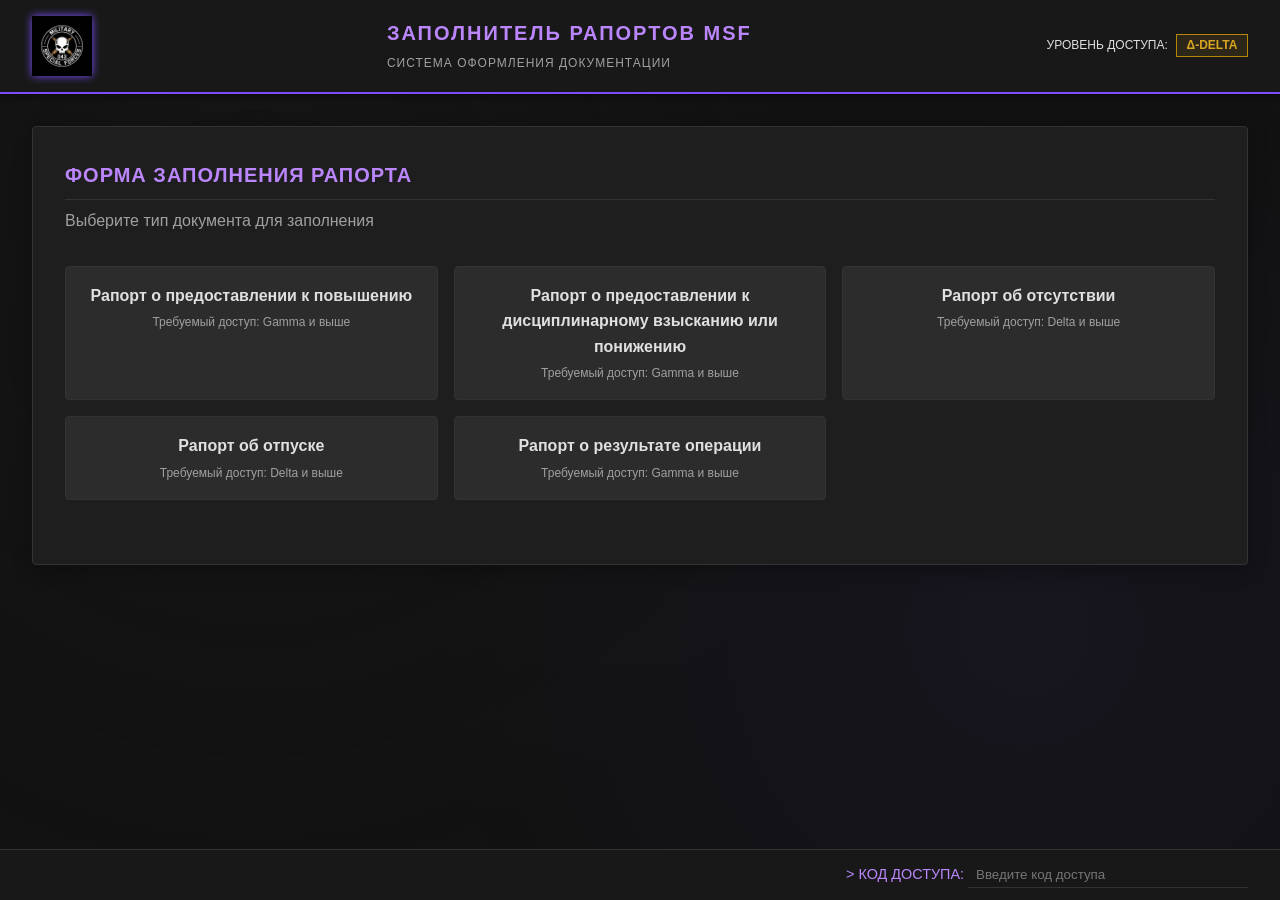
<file: index.html>
<!DOCTYPE html>
<html lang="ru">
<head>
    <meta charset="UTF-8">
    <meta name="viewport" content="width=device-width, initial-scale=1.0">
    <title>MSF | Заполнитель рапортов</title>
    <link rel="stylesheet" href="css/report-style.css">
    <link rel="icon" type="image/png" href="assets/msf-logo.png">
</head>
<body>
    <div class="background-overlay"></div>

    <header class="header">
        <div class="header-content">
            <img src="assets/msf-logo.png" alt="MSF" class="logo">
            <div class="title">
                <h1>ЗАПОЛНИТЕЛЬ РАПОРТОВ MSF</h1>
                <span class="subtitle">СИСТЕМА ОФОРМЛЕНИЯ ДОКУМЕНТАЦИИ</span>
            </div>
            <div class="access-display">
                <span>УРОВЕНЬ ДОСТУПА: </span>
                <span id="access-level" class="access-level delta">Δ-DELTA</span>
            </div>
        </div>
    </header>

    <main class="main-container">
        <div class="panel">
            <h2>ФОРМА ЗАПОЛНЕНИЯ РАПОРТА</h2>
            <p class="panel-description">Выберите тип документа для заполнения</p>

            <div class="report-type-selector">
                <label class="report-type-card">
                    <input type="radio" name="reportType" value="promotion">
                    <div class="report-type-content">
                        <span class="report-type-title">Рапорт о предоставлении к повышению</span>
                        <span class="report-type-access">Требуемый доступ: Gamma и выше</span>
                    </div>
                </label>
                <label class="report-type-card">
                    <input type="radio" name="reportType" value="discipline">
                    <div class="report-type-content">
                        <span class="report-type-title">Рапорт о предоставлении к дисциплинарному взысканию или понижению</span>
                        <span class="report-type-access">Требуемый доступ: Gamma и выше</span>
                    </div>
                </label>
                <label class="report-type-card">
                    <input type="radio" name="reportType" value="absence">
                    <div class="report-type-content">
                        <span class="report-type-title">Рапорт об отсутствии</span>
                        <span class="report-type-access">Требуемый доступ: Delta и выше</span>
                    </div>
                </label>
                <label class="report-type-card">
                    <input type="radio" name="reportType" value="leave">
                    <div class="report-type-content">
                        <span class="report-type-title">Рапорт об отпуске</span>
                        <span class="report-type-access">Требуемый доступ: Delta и выше</span>
                    </div>
                </label>
                <label class="report-type-card">
                    <input type="radio" name="reportType" value="operation">
                    <div class="report-type-content">
                        <span class="report-type-title">Рапорт о результате операции</span>
                        <span class="report-type-access">Требуемый доступ: Gamma и выше</span>
                    </div>
                </label>
            </div>

            <div id="report-form-container" class="report-form-container hidden">
                <div class="two-columns">
                    <div id="form-column" class="form-column">
                        <div class="loading-placeholder">Загрузка формы...</div>
                    </div>
                    <div class="preview-column">
                        <div class="preview-header">
                            <span>ПРЕДВАРИТЕЛЬНЫЙ ПРОСМОТР</span>
                            <div class="preview-buttons">
                                <button id="copy-preview-btn" class="copy-preview-btn">КОПИРОВАТЬ</button>
                                <button id="send-webhook-btn" class="send-webhook-btn">ОТПРАВИТЬ В DISCORD</button>
                            </div>
                        </div>
                        <div id="report-preview" class="report-preview">
                            <p class="preview-placeholder">Выберите тип рапорта и заполните форму</p>
                        </div>
                    </div>
                </div>
            </div>
        </div>
    </main>

    <footer class="footer">
        <div class="footer-content">
            <div class="access-input">
                <span>> КОД ДОСТУПА: </span>
                <input type="text" id="access-code-input" placeholder="Введите код доступа" maxlength="60">
            </div>
        </div>
    </footer>

    <div id="notification" class="notification hidden"></div>

    <script src="js/modules/loader.js"></script>
    <script src="js/modules/prom.js"></script>
    <script src="js/modules/disc.js"></script>
    <script src="js/modules/abs.js"></script>
    <script src="js/modules/leave.js"></script>
    <script src="js/modules/operation.js"></script>
    <script src="js/main.js"></script>
</body>
</html>
</file>
<file: css/report-style.css>
/* css/report-style.css - Стиль для заполнителя рапортов */
* {
    margin: 0;
    padding: 0;
    box-sizing: border-box;
}

@import url('https://fonts.googleapis.com/css2?family=Montserrat:wght@300;400;500;600;700;800&display=swap');

:root {
    --bg-body: #121212;
    --bg-container: #1e1e1e;
    --bg-header: #181818;
    --bg-input: #2c2c2c;
    --text-main: #e0e0e0;
    --text-muted: #a0a0a0;
    --text-accent: #bb86fc;
    --border-color: #333333;
    --accent-color: #7c4dff;
    --accent-hover: #651fff;
    --danger-color: #cf6679;
    --success-color: #03dac6;
    --warning-color: #ffb74d;
    --font-main: 'Montserrat', 'Segoe UI', sans-serif;
    --radius: 4px;
}

body {
    background-color: var(--bg-body);
    color: var(--text-main);
    font-family: var(--font-main);
    line-height: 1.6;
    min-height: 100vh;
}

.background-overlay {
    position: fixed;
    top: 0;
    left: 0;
    width: 100%;
    height: 100%;
    background: radial-gradient(circle at 20% 30%, rgba(30, 30, 30, 0.3) 0%, transparent 50%),
                radial-gradient(circle at 80% 70%, rgba(124, 77, 255, 0.05) 0%, transparent 50%);
    pointer-events: none;
    z-index: -1;
}

.header {
    background-color: var(--bg-header);
    border-bottom: 2px solid var(--accent-color);
    padding: 1rem 2rem;
    position: sticky;
    top: 0;
    z-index: 1000;
    box-shadow: 0 4px 6px rgba(0, 0, 0, 0.3);
}

.header-content {
    display: flex;
    align-items: center;
    justify-content: space-between;
    max-width: 1400px;
    margin: 0 auto;
    flex-wrap: wrap;
    gap: 1rem;
}

.logo {
    width: 60px;
    height: 60px;
    filter: drop-shadow(0 0 4px var(--accent-color));
}

.title h1 {
    font-family: var(--font-main);
    font-size: 1.25rem;
    font-weight: 700;
    color: var(--text-accent);
    letter-spacing: 2px;
    margin: 0;
}

.subtitle {
    font-family: var(--font-main);
    font-size: 0.75rem;
    font-weight: 500;
    color: var(--text-muted);
    letter-spacing: 1px;
}

.access-display {
    font-family: var(--font-main);
    font-size: 0.75rem;
}

.access-level {
    padding: 0.2rem 0.6rem;
    border: 1px solid;
    font-weight: bold;
    margin-left: 0.3rem;
}

.access-level.delta { border-color: #b8860b; color: #daa520; background: rgba(218, 165, 32, 0.1); }
.access-level.gamma { border-color: #00cc66; color: #00cc66; background: rgba(0, 204, 102, 0.1); }
.access-level.beta { border-color: #4488ff; color: #4488ff; background: rgba(68, 136, 255, 0.1); }
.access-level.alpha { border-color: #ff4444; color: #ff4444; background: rgba(255, 68, 68, 0.1); }

.main-container {
    max-width: 1400px;
    margin: 0 auto;
    padding: 2rem;
    flex: 1;
}

.panel {
    background-color: var(--bg-container);
    border: 1px solid var(--border-color);
    border-radius: var(--radius);
    padding: 2rem;
    box-shadow: 0 4px 20px rgba(0, 0, 0, 0.3);
}

.panel h2 {
    font-family: var(--font-main);
    font-size: 1.25rem;
    font-weight: 700;
    color: var(--text-accent);
    border-bottom: 1px solid var(--border-color);
    padding-bottom: 0.5rem;
    margin-bottom: 0.5rem;
    letter-spacing: 1px;
}

.panel-description {
    font-family: var(--font-main);
    color: var(--text-muted);
    font-size: 1rem;
    margin-bottom: 2rem;
}

.report-type-selector {
    display: grid;
    grid-template-columns: repeat(3, 1fr);
    gap: 1rem;
    margin-bottom: 2rem;
}

.report-type-card {
    cursor: pointer;
    border: 1px solid var(--border-color);
    border-radius: var(--radius);
    transition: all 0.3s ease;
    background: var(--bg-input);
}

.report-type-card input {
    display: none;
}

.report-type-content {
    padding: 1rem;
    display: block;
    text-align: center;
}

.report-type-card input:checked + .report-type-content {
    background: rgba(124, 77, 255, 0.15);
    border-left: 3px solid var(--accent-color);
}

.report-type-card:hover {
    border-color: var(--accent-color);
    background: rgba(124, 77, 255, 0.05);
}

.report-type-title {
    display: block;
    font-family: var(--font-main);
    font-size: 1rem;
    font-weight: 700;
    color: var(--text-main);
    margin-bottom: 0.3rem;
}

.report-type-access {
    display: block;
    font-family: var(--font-main);
    font-size: 0.75rem;
    font-weight: 500;
    color: var(--text-muted);
}

.report-form-container {
    margin-top: 2rem;
}

.report-form-container.hidden {
    display: none;
}

.two-columns {
    display: grid;
    grid-template-columns: 1fr 1fr;
    gap: 2rem;
}

.form-column {
    background: var(--bg-input);
    border: 1px solid var(--border-color);
    border-radius: var(--radius);
    padding: 1.5rem;
    max-height: 80vh;
    overflow-y: auto;
}

.form-column h3 {
    font-family: var(--font-main);
    font-size: 1.10rem;
    font-weight: 600;
    color: var(--text-accent);
    border-left: 3px solid var(--accent-color);
    padding-left: 0.75rem;
    margin: 1rem 0 1rem 0;
}

.form-column h3:first-of-type {
    margin-top: 0;
}

.form-group {
    margin-bottom: 1rem;
}

.form-group label {
    display: block;
    font-family: var(--font-main);
    font-size: 0.75rem;
    font-weight: 600;
    color: var(--text-accent);
    letter-spacing: 1px;
    margin-bottom: 0.4rem;
}

.form-input, .form-select, .form-textarea {
    width: 100%;
    background: var(--bg-body);
    border: 1px solid var(--border-color);
    border-radius: var(--radius);
    padding: 0.6rem 0.8rem;
    color: var(--text-main);
    font-family: var(--font-main);
    font-size: 0.9rem;
    transition: all 0.3s ease;
}

.form-textarea {
    resize: vertical;
}

.form-input:focus, .form-select:focus, .form-textarea:focus {
    outline: none;
    border-color: var(--accent-color);
    box-shadow: 0 0 8px rgba(124, 77, 255, 0.3);
}

.conditional-block {
    margin-top: 0.5rem;
    padding-left: 0.5rem;
    border-left: 2px solid var(--accent-color);
}

.conditional-block.hidden {
    display: none;
}

.report-form.hidden {
    display: none;
}

.preview-column {
    background: var(--bg-input);
    border: 1px solid var(--border-color);
    border-radius: var(--radius);
    display: flex;
    flex-direction: column;
    max-height: 80vh;
}

.preview-header {
    display: flex;
    justify-content: space-between;
    align-items: center;
    padding: 1rem 1.5rem;
    border-bottom: 1px solid var(--border-color);
    background: var(--bg-header);
    font-family: var(--font-main);
    font-size: 0.75rem;
    font-weight: 600;
    color: var(--text-accent);
    letter-spacing: 1px;
    flex-wrap: wrap;
    gap: 0.5rem;
}

.preview-buttons {
    display: flex;
    gap: 0.5rem;
}

.copy-preview-btn, .send-webhook-btn {
    padding: 0.3rem 0.8rem;
    background-color: transparent;
    border: 1px solid var(--success-color);
    border-radius: var(--radius);
    color: var(--success-color);
    font-family: var(--font-main);
    font-size: 0.75rem;
    font-weight: 600;
    cursor: pointer;
    transition: all 0.3s ease;
}

.copy-preview-btn:hover {
    background-color: rgba(3, 218, 198, 0.15);
    box-shadow: 0 0 8px rgba(3, 218, 198, 0.3);
}

.send-webhook-btn {
    border-color: var(--accent-color);
    color: var(--text-accent);
}

.send-webhook-btn:hover {
    background-color: rgba(124, 77, 255, 0.15);
    box-shadow: 0 0 8px rgba(124, 77, 255, 0.3);
}

.report-preview {
    padding: 1.5rem;
    overflow-y: auto;
    flex: 1;
    font-family: var(--font-main);
    font-size: 0.9rem;
    line-height: 1.5;
    white-space: pre-wrap;
    word-break: break-word;
}

.preview-placeholder {
    color: var(--text-muted);
    text-align: center;
    padding: 2rem;
}

.footer {
    background-color: var(--bg-header);
    border-top: 1px solid var(--border-color);
    padding: 0.75rem 2rem;
    position: fixed;
    bottom: 0;
    left: 0;
    right: 0;
    z-index: 1000;
}

.footer-content {
    max-width: 1400px;
    margin: 0 auto;
    display: flex;
    justify-content: flex-end;
}

.access-input {
    font-family: var(--font-main);
    font-size: 0.9rem;
}

.access-input span {
    color: var(--text-accent);
}

.access-input input {
    background: transparent;
    border: none;
    border-bottom: 1px solid var(--border-color);
    color: var(--text-main);
    padding: 0.3rem 0.5rem;
    font-family: var(--font-main);
    width: 280px;
    transition: border-color 0.3s ease;
}

.access-input input:focus {
    outline: none;
    border-bottom-color: var(--accent-color);
}

.notification {
    position: fixed;
    top: 20px;
    right: 20px;
    padding: 0.8rem 1.5rem;
    background-color: var(--bg-container);
    border-left: 4px solid var(--accent-color);
    border-radius: var(--radius);
    color: var(--text-main);
    font-family: var(--font-main);
    font-size: 0.9rem;
    z-index: 2001;
    opacity: 0;
    transform: translateX(100%);
    transition: all 0.3s ease;
    box-shadow: 0 4px 15px rgba(0, 0, 0, 0.5);
}

.notification.success { border-left-color: var(--success-color); }
.notification.error { border-left-color: var(--danger-color); }
.notification.warning { border-left-color: var(--warning-color); }
.notification.hidden { display: none; }

@media (max-width: 1024px) {
    .two-columns {
        grid-template-columns: 1fr;
        gap: 1rem;
    }

    .form-column, .preview-column {
        max-height: 60vh;
    }

    .report-type-selector {
        grid-template-columns: 1fr;
    }

    .main-container {
        padding: 1rem;
        margin-bottom: 80px;
    }

    .footer-content {
        justify-content: center;
    }
}

@media (max-width: 768px) {
    .preview-header {
        flex-direction: column;
        align-items: stretch;
    }

    .preview-buttons {
        justify-content: center;
    }

    .form-row {
        flex-direction: column;
        gap: 0.5rem;
    }
}

::-webkit-scrollbar {
    width: 8px;
}

::-webkit-scrollbar-track {
    background: var(--bg-body);
}

::-webkit-scrollbar-thumb {
    background: var(--border-color);
    border-radius: 4px;
}

::-webkit-scrollbar-thumb:hover {
    background: var(--accent-color);
}

.checkbox-group {
    display: flex;
    flex-wrap: wrap;
    gap: 1rem;
    margin-bottom: 1rem;
}

.checkbox-label {
    display: flex;
    align-items: center;
    gap: 0.3rem;
    font-family: var(--font-main);
    font-size: 0.85rem;
    color: var(--text-main);
    cursor: pointer;
}

.checkbox-label input {
    cursor: pointer;
}

.form-row {
    display: flex;
    gap: 1rem;
    margin-bottom: 1rem;
}

.form-group.half {
    flex: 1;
    margin-bottom: 0;
}
</file>
